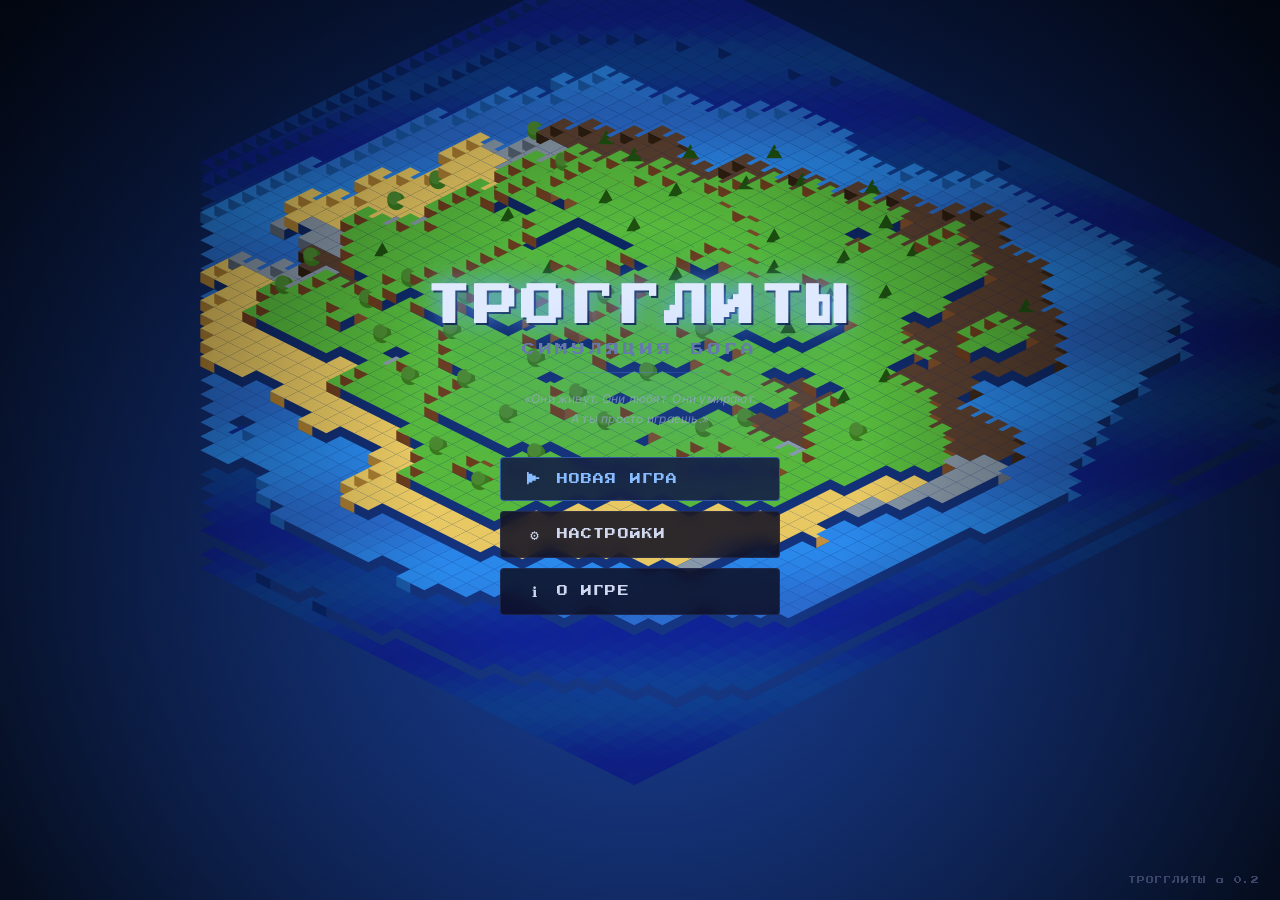
<file: index.html>
<!DOCTYPE html>
<html lang="ru">
<head>
  <meta charset="UTF-8">
  <meta name="viewport" content="width=device-width, initial-scale=1.0, user-scalable=no">
  <title>ТРОГГЛИТЫ — Симуляция Бога</title>
  <link rel="icon" type="image/svg+xml" href="data:image/svg+xml,<svg xmlns='http://www.w3.org/2000/svg' viewBox='0 0 32 32'><rect width='32' height='32' fill='%230c0c1e'/><polygon points='16,4 28,10 28,22 16,28 4,22 4,10' fill='%23358020'/><polygon points='16,4 28,10 16,16' fill='%2342961e'/><polygon points='16,4 4,10 16,16' fill='%232a6e14'/></svg>">
  <link rel="preconnect" href="https://fonts.googleapis.com">
  <link rel="preconnect" href="https://fonts.gstatic.com" crossorigin>
  <link href="https://fonts.googleapis.com/css2?family=Press+Start+2P&family=Inter:wght@300;400;500;600&display=swap" rel="stylesheet">
  <link rel="stylesheet" href="styles/main.css">
</head>
<body>

  <!-- ===== START SCREEN ===== -->
  <div id="start-screen">
    <canvas id="start-canvas"></canvas>
    <div class="start-overlay">
      <div class="title-container">
        <div class="title-glow"></div>
        <h1 class="game-title">ТРОГГЛИТЫ</h1>
        <p class="game-subtitle">СИМУЛЯЦИЯ БОГА</p>
        <div class="title-divider"></div>
        <p class="black-mirror-quote">
          «Они живут. Они любят. Они умирают.<br>
          А ты просто играешь.»
        </p>
      </div>
      <nav class="menu-container">
        <button class="menu-btn primary" id="btn-new-game">
          <span class="btn-icon">▶</span><span>НОВАЯ ИГРА</span>
        </button>
        <button class="menu-btn" id="btn-settings">
          <span class="btn-icon">⚙</span><span>НАСТРОЙКИ</span>
        </button>
        <button class="menu-btn" id="btn-about">
          <span class="btn-icon">ℹ</span><span>О ИГРЕ</span>
        </button>
      </nav>
    </div>
    <div class="version-badge">ТРОГГЛИТЫ α 0.2</div>
  </div>

  <!-- ===== SETTINGS MODAL ===== -->
  <div id="settings-modal" class="modal hidden">
    <div class="modal-content">
      <h2 class="modal-title">НАСТРОЙКИ</h2>
      <div class="settings-group">
        <label>Начальное население</label>
        <input type="range" id="pop-start" min="5" max="50" value="15">
        <span id="pop-start-val">15</span>
      </div>
      <div class="settings-group">
        <label>Скорость симуляции</label>
        <input type="range" id="sim-speed" min="1" max="5" value="2">
        <span id="sim-speed-val">2×</span>
      </div>
      <div class="modal-buttons">
        <button class="menu-btn small" id="btn-settings-close">ЗАКРЫТЬ</button>
      </div>
    </div>
  </div>

  <!-- ===== ABOUT MODAL ===== -->
  <div id="about-modal" class="modal hidden">
    <div class="modal-content">
      <h2 class="modal-title">О ИГРЕ</h2>
      <div class="about-text">
        <p>Трогглиты — существа, живущие в мире-симуляции. Каждый имеет имя, судьбу и желания.</p>
        <p>Ты — их Бог. Создавай горы и моря, призывай жизнь и насылай катастрофы.</p>
        <p class="about-quote">«Добро пожаловать в Чёрное Зеркало.»</p>
        <p class="about-version">
          Версия α 0.2 · 2026<br>
          ЛКМ — инструмент · ПКМ/перетащить — камера<br>
          Колесо — зум · Пробел — пауза · Стрелки — вид
        </p>
      </div>
      <div class="modal-buttons">
        <button class="menu-btn small" id="btn-about-close">ЗАКРЫТЬ</button>
      </div>
    </div>
  </div>

  <!-- ===== GAME UI ===== -->
  <div id="game-ui" class="hidden">

    <!-- Top Bar -->
    <div id="top-bar">
      <div class="top-left">
        <button id="btn-menu" class="icon-btn" title="Меню">☰</button>
        <span class="game-title-small">ТРОГГЛИТЫ</span>
      </div>
      <div class="top-center">
        <div class="time-display">
          <span id="time-icon">☀</span>
          <span id="day-display">День 1</span>
          <div class="time-bar"><div id="time-progress" class="time-fill" style="width:0%"></div></div>
        </div>
        <div class="stats-display">
          <div class="stat-item" title="Население"><span class="stat-icon">👥</span><span id="pop-count">0</span></div>
          <div class="stat-item" title="Погибло"><span class="stat-icon">💀</span><span id="death-count">0</span></div>
          <div class="stat-item" title="Дома"><span class="stat-icon">🏠</span><span id="building-count">0</span></div>
        </div>
      </div>
      <div class="top-right">
        <button id="btn-pause" class="icon-btn" title="Пауза">⏸</button>
        <button id="btn-speed" class="icon-btn" title="Скорость">2×</button>
      </div>
    </div>

    <!-- Left Tools Panel -->
    <div id="tools-panel">
      <div class="panel-header">ИНСТРУМЕНТЫ</div>

      <div class="tool-section">
        <div class="tool-section-label">Ландшафт</div>
        <div class="tool-grid">
          <button class="tool-btn active" data-tool="brush_grass" title="Трава">
            <div class="tool-icon" style="background:linear-gradient(135deg,#56b83c,#3a8820)"></div>
          </button>
          <button class="tool-btn" data-tool="brush_stone" title="Камень">
            <div class="tool-icon" style="background:linear-gradient(135deg,#8a8a8a,#505050)"></div>
          </button>
          <button class="tool-btn" data-tool="brush_dirt" title="Земля">
            <div class="tool-icon" style="background:linear-gradient(135deg,#8a5230,#5a3018)"></div>
          </button>
          <button class="tool-btn" data-tool="brush_sand" title="Песок">
            <div class="tool-icon" style="background:linear-gradient(135deg,#e8c862,#a87c30)"></div>
          </button>
          <button class="tool-btn" data-tool="brush_water" title="Вода">
            <div class="tool-icon water-icon"></div>
          </button>
          <button class="tool-btn" data-tool="brush_lava" title="Лава">
            <div class="tool-icon lava-icon"></div>
          </button>
          <button class="tool-btn" data-tool="brush_snow" title="Снег">
            <div class="tool-icon" style="background:linear-gradient(135deg,#e8f0f4,#9ab0c0)"></div>
          </button>
          <button class="tool-btn" data-tool="erase_feature" title="Убрать объект">
            <div class="tool-icon erase">✕</div>
          </button>
        </div>
      </div>

      <div class="tool-section">
        <div class="tool-section-label">Рельеф</div>
        <div class="tool-grid">
          <button class="tool-btn" data-tool="raise" title="Поднять рельеф">
            <div class="tool-icon terrain-up">▲</div>
          </button>
          <button class="tool-btn" data-tool="lower" title="Опустить рельеф">
            <div class="tool-icon terrain-down">▼</div>
          </button>
        </div>
      </div>

      <div class="tool-section">
        <div class="tool-section-label">Существа</div>
        <div class="tool-grid">
          <button class="tool-btn" data-tool="spawn_troglyte" title="Трогглит (10 маны)">
            <div class="tool-icon troglyte-icon"></div>
          </button>
          <button class="tool-btn" data-tool="spawn_elder" title="Старейшина (20 маны)">
            <div class="tool-icon elder-icon"></div>
          </button>
        </div>
      </div>

      <div class="tool-section">
        <div class="tool-section-label">Стихии</div>
        <div class="tool-grid">
          <button class="tool-btn disaster" data-tool="meteor" title="Метеорит (30 маны)">
            <div class="tool-icon emoji-icon">☄</div>
          </button>
          <button class="tool-btn disaster" data-tool="lightning" title="Молния (15 маны)">
            <div class="tool-icon emoji-icon">⚡</div>
          </button>
          <button class="tool-btn" data-tool="rain" title="Дождь (20 маны)">
            <div class="tool-icon emoji-icon">🌧</div>
          </button>
          <button class="tool-btn disaster" data-tool="earthquake" title="Землетрясение (40 маны)">
            <div class="tool-icon emoji-icon">💥</div>
          </button>
          <button class="tool-btn disaster" data-tool="fire_storm" title="Огненный шторм (25 маны)">
            <div class="tool-icon emoji-icon">🔥</div>
          </button>
          <button class="tool-btn" data-tool="heal" title="Исцеление (20 маны)">
            <div class="tool-icon emoji-icon">✨</div>
          </button>
        </div>
      </div>

      <div class="mana-container">
        <div class="mana-label">МАНА</div>
        <div class="mana-bar"><div id="mana-fill" class="mana-fill" style="width:100%"></div></div>
        <span id="mana-value">100/100</span>
      </div>

      <div class="brush-container">
        <span class="brush-label">РАЗМЕР</span>
        <input type="range" id="brush-size" min="1" max="6" value="1">
        <span id="brush-size-val">1</span>
      </div>
    </div>

    <!-- Main Canvas -->
    <div id="game-canvas-container">
      <canvas id="game-canvas"></canvas>
    </div>

    <!-- Right Info Panel -->
    <div id="info-panel">
      <div class="panel-header">ИНФОРМАЦИЯ</div>
      <div id="info-content">
        <div class="info-hint">
          <p>Нажмите на трогглита,<br>чтобы увидеть<br>его историю.</p>
        </div>
      </div>
      <div class="event-log">
        <div class="panel-header small">СОБЫТИЯ МИРА</div>
        <div id="event-list"></div>
      </div>
    </div>

    <!-- Bottom Bar -->
    <div id="bottom-bar">
      <div class="coords-display">X: <span id="cursor-x">—</span> &nbsp;Z: <span id="cursor-y">—</span></div>
      <div class="biome-display"><span id="biome-name">—</span></div>
      <div class="zoom-display">
        <button id="btn-zoom-out" class="zoom-btn">−</button>
        <span id="zoom-value">140%</span>
        <button id="btn-zoom-in" class="zoom-btn">+</button>
      </div>
    </div>

  </div><!-- #game-ui -->

  <script src="src/config.js"></script>
  <script src="src/noise.js"></script>
  <script src="src/world.js"></script>
  <script src="src/entities.js"></script>
  <script src="src/particles.js"></script>
  <script src="src/renderer.js"></script>
  <script src="src/ui.js"></script>
  <script src="src/main.js"></script>
</body>
</html>
</file>
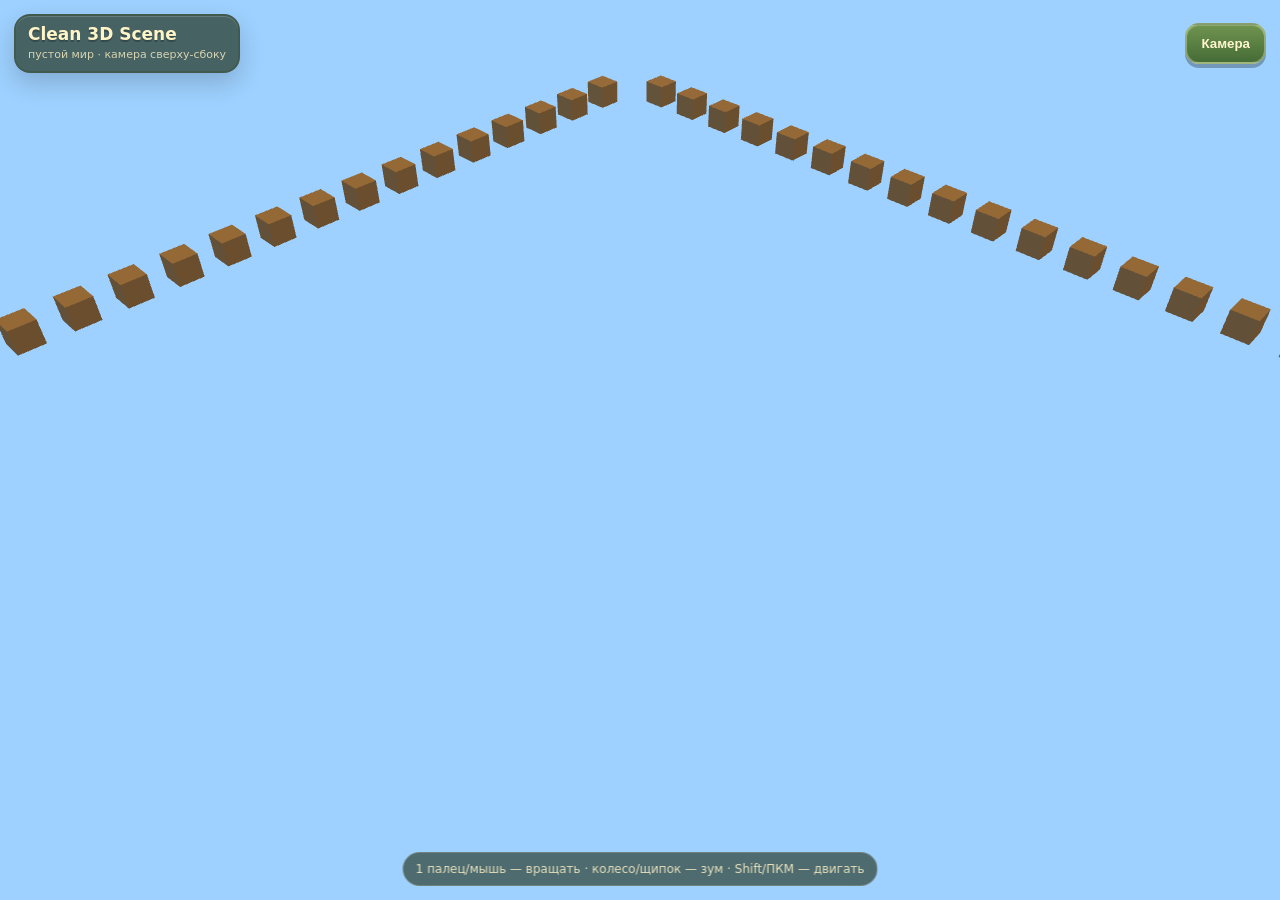
<file: clean-3d/index.html>
<!doctype html>
<html lang="ru">
<head>
  <meta charset="utf-8">
  <meta name="viewport" content="width=device-width,initial-scale=1,maximum-scale=1,user-scalable=no,viewport-fit=cover">
  <meta name="theme-color" content="#86b96e">
  <title>Clean 3D Scene</title>
  <link rel="stylesheet" href="style.css">
</head>
<body>
  <canvas id="game"></canvas>

  <div class="hud">
    <div class="title">
      <strong>Clean 3D Scene</strong>
      <span>пустой мир · камера сверху-сбоку</span>
    </div>
    <button id="resetCamera" type="button">Камера</button>
  </div>

  <div class="hint">1 палец/мышь — вращать · колесо/щипок — зум · Shift/ПКМ — двигать</div>

  <script type="module" src="main.js"></script>
</body>
</html>
</file>
<file: styles/main.css>
@import url('https://fonts.googleapis.com/css2?family=Press+Start+2P&family=Inter:wght@300;400;500;600&display=swap');

*, *::before, *::after { box-sizing: border-box; margin: 0; padding: 0; }

:root {
  --bg-darkest: #06060f;
  --bg-dark: #0c0c1e;
  --bg-panel: #0e0e22;
  --bg-panel-light: #161630;
  --bg-panel-hover: #1c1c3a;
  --accent: #4a8cff;
  --accent-green: #44cc66;
  --accent-red: #ff4455;
  --accent-gold: #ffcc00;
  --accent-purple: #9966ff;
  --accent-orange: #ff8800;
  --text: #d0d8f0;
  --text-dim: #6878a8;
  --text-muted: #3a4468;
  --border: rgba(80, 100, 180, 0.2);
  --border-bright: rgba(80, 120, 255, 0.4);
  --glow-blue: rgba(74, 140, 255, 0.4);
  --glow-green: rgba(68, 204, 102, 0.4);
  --scrollbar-w: 4px;
}

html, body {
  width: 100%; height: 100%;
  overflow: hidden;
  background: var(--bg-darkest);
  color: var(--text);
  font-family: 'Inter', sans-serif;
  font-size: 13px;
  user-select: none;
  -webkit-user-select: none;
}

/* ---- SCROLLBARS ---- */
::-webkit-scrollbar { width: var(--scrollbar-w); }
::-webkit-scrollbar-track { background: var(--bg-dark); }
::-webkit-scrollbar-thumb { background: var(--text-muted); border-radius: 2px; }

/* ======== START SCREEN ======== */
#start-screen {
  position: fixed; inset: 0; z-index: 100;
  display: flex; align-items: center; justify-content: center;
  transition: opacity 0.8s ease;
}
#start-screen.fade-out { opacity: 0; pointer-events: none; }

#start-canvas {
  position: absolute; inset: 0;
  width: 100%; height: 100%;
  image-rendering: pixelated;
}

.start-overlay {
  position: relative; z-index: 2;
  display: flex; flex-direction: column;
  align-items: center; gap: 28px;
  padding: 40px;
}

.title-container {
  text-align: center;
  animation: titleFloat 4s ease-in-out infinite;
}

@keyframes titleFloat {
  0%, 100% { transform: translateY(0px); }
  50% { transform: translateY(-8px); }
}

.title-glow {
  position: absolute;
  width: 500px; height: 200px;
  top: 50%; left: 50%;
  transform: translate(-50%, -80%);
  background: radial-gradient(ellipse, rgba(74,140,255,0.15) 0%, transparent 70%);
  pointer-events: none;
  animation: glowPulse 3s ease-in-out infinite;
}

@keyframes glowPulse {
  0%, 100% { opacity: 0.6; transform: translate(-50%, -80%) scale(1); }
  50% { opacity: 1; transform: translate(-50%, -80%) scale(1.1); }
}

.game-title {
  font-family: 'Press Start 2P', monospace;
  font-size: clamp(22px, 4vw, 44px);
  letter-spacing: 0.08em;
  color: #e0eaff;
  text-shadow:
    0 0 20px rgba(100, 160, 255, 0.8),
    0 0 40px rgba(100, 160, 255, 0.4),
    0 0 80px rgba(100, 160, 255, 0.2),
    2px 2px 0px rgba(0, 0, 30, 0.9);
  animation: titleShimmer 5s ease-in-out infinite;
}

@keyframes titleShimmer {
  0%, 100% { text-shadow: 0 0 20px rgba(100,160,255,0.8), 0 0 40px rgba(100,160,255,0.4), 2px 2px 0 rgba(0,0,30,0.9); }
  50% { text-shadow: 0 0 30px rgba(140,200,255,1), 0 0 60px rgba(100,160,255,0.7), 0 0 100px rgba(80,120,255,0.3), 2px 2px 0 rgba(0,0,30,0.9); }
}

.game-subtitle {
  font-family: 'Press Start 2P', monospace;
  font-size: clamp(8px, 1.2vw, 13px);
  letter-spacing: 0.3em;
  color: var(--text-dim);
  margin-top: 14px;
  text-transform: uppercase;
}

.title-divider {
  width: 200px; height: 1px;
  background: linear-gradient(90deg, transparent, var(--border-bright), transparent);
  margin: 16px auto;
}

.black-mirror-quote {
  font-size: 12px;
  color: rgba(160, 170, 200, 0.7);
  font-style: italic;
  line-height: 1.7;
  text-align: center;
  letter-spacing: 0.02em;
}

/* ---- MENU BUTTONS ---- */
.menu-container {
  display: flex; flex-direction: column;
  gap: 10px; width: 280px;
}

.menu-btn {
  display: flex; align-items: center; gap: 12px;
  padding: 14px 24px;
  background: rgba(14, 14, 34, 0.85);
  border: 1px solid var(--border);
  border-radius: 4px;
  color: var(--text);
  font-family: 'Press Start 2P', monospace;
  font-size: 11px;
  letter-spacing: 0.1em;
  cursor: pointer;
  transition: all 0.2s ease;
  backdrop-filter: blur(8px);
  position: relative;
  overflow: hidden;
  width: 100%;
  justify-content: flex-start;
}

.menu-btn::before {
  content: '';
  position: absolute; inset: 0;
  background: linear-gradient(90deg, var(--accent) 0%, transparent 100%);
  opacity: 0;
  transition: opacity 0.2s;
}

.menu-btn:hover {
  border-color: var(--border-bright);
  color: #fff;
  box-shadow: 0 0 20px var(--glow-blue), inset 0 0 20px rgba(74,140,255,0.05);
  transform: translateX(4px);
}

.menu-btn:hover::before { opacity: 0.08; }
.menu-btn:active { transform: translateX(2px) scale(0.99); }

.menu-btn.primary {
  border-color: rgba(74, 140, 255, 0.5);
  background: rgba(20, 30, 70, 0.9);
  color: #88bbff;
}
.menu-btn.primary:hover {
  background: rgba(30, 50, 100, 0.95);
  color: #aaccff;
  box-shadow: 0 0 30px var(--glow-blue);
}

.menu-btn.small {
  font-size: 9px;
  padding: 10px 18px;
  width: auto;
}

.btn-icon { font-size: 14px; width: 20px; text-align: center; }

.version-badge {
  font-family: 'Press Start 2P', monospace;
  font-size: 8px;
  color: var(--text-muted);
  letter-spacing: 0.1em;
  position: fixed; bottom: 16px; right: 20px;
}

/* ======== MODALS ======== */
.modal {
  position: fixed; inset: 0; z-index: 200;
  display: flex; align-items: center; justify-content: center;
  background: rgba(0, 0, 10, 0.7);
  backdrop-filter: blur(6px);
  animation: fadeIn 0.2s ease;
}
.modal.hidden { display: none; }

@keyframes fadeIn { from { opacity: 0; } to { opacity: 1; } }

.modal-content {
  background: var(--bg-panel);
  border: 1px solid var(--border-bright);
  border-radius: 8px;
  padding: 32px;
  min-width: 360px;
  box-shadow: 0 0 60px rgba(0,0,30,0.8), 0 0 30px var(--glow-blue);
  animation: slideUp 0.25s ease;
}

@keyframes slideUp {
  from { transform: translateY(20px); opacity: 0; }
  to { transform: translateY(0); opacity: 1; }
}

.modal-title {
  font-family: 'Press Start 2P', monospace;
  font-size: 14px;
  color: #aaccff;
  margin-bottom: 24px;
  text-shadow: 0 0 12px var(--glow-blue);
}

.settings-group {
  display: flex; flex-direction: column; gap: 6px;
  margin-bottom: 18px;
}

.settings-group label {
  font-size: 11px;
  color: var(--text-dim);
  text-transform: uppercase;
  letter-spacing: 0.08em;
}

.settings-group select,
.settings-group input[type="range"] {
  background: var(--bg-dark);
  border: 1px solid var(--border);
  color: var(--text);
  padding: 7px 10px;
  border-radius: 4px;
  font-family: 'Inter', sans-serif;
  font-size: 13px;
  width: 100%;
}

.settings-group select:focus { outline: none; border-color: var(--accent); }

.settings-group input[type="range"] {
  padding: 4px 0;
  accent-color: var(--accent);
}

.settings-group span {
  font-size: 12px; color: var(--accent);
  text-align: right;
}

.modal-buttons { margin-top: 24px; display: flex; justify-content: flex-end; gap: 10px; }

.about-text {
  display: flex; flex-direction: column; gap: 14px;
  max-width: 320px;
}
.about-text p { line-height: 1.7; color: var(--text-dim); }
.about-quote {
  font-style: italic;
  color: rgba(180, 190, 220, 0.8) !important;
  border-left: 2px solid var(--accent);
  padding-left: 12px;
}
.about-version {
  font-size: 11px;
  color: var(--text-muted) !important;
}

/* ======== GAME UI ======== */
#game-ui {
  position: fixed; inset: 0;
  display: grid;
  grid-template-rows: 44px 1fr 30px;
  grid-template-columns: 170px 1fr 230px;
  grid-template-areas:
    "topbar topbar topbar"
    "tools  canvas info"
    "bottom bottom bottom";
  gap: 0;
}
#game-ui.hidden { display: none; }

/* ---- TOP BAR ---- */
#top-bar {
  grid-area: topbar;
  background: var(--bg-panel);
  border-bottom: 1px solid var(--border);
  display: flex; align-items: center;
  padding: 0 12px; gap: 12px;
  z-index: 10;
}

.top-left { display: flex; align-items: center; gap: 8px; min-width: 140px; }
.top-center { flex: 1; display: flex; align-items: center; justify-content: center; gap: 20px; }
.top-right { display: flex; align-items: center; gap: 6px; }

.game-title-small {
  font-family: 'Press Start 2P', monospace;
  font-size: 9px;
  color: var(--accent);
  letter-spacing: 0.08em;
  text-shadow: 0 0 8px var(--glow-blue);
}

.time-display {
  display: flex; align-items: center; gap: 8px;
}
#time-icon { font-size: 16px; }
#day-display { font-size: 11px; color: var(--text-dim); white-space: nowrap; }

.time-bar {
  width: 80px; height: 4px;
  background: var(--bg-dark);
  border-radius: 2px;
  overflow: hidden;
}
.time-fill {
  height: 100%;
  background: linear-gradient(90deg, var(--accent-gold), var(--accent-orange));
  transition: width 0.5s linear;
}

.stats-display {
  display: flex; align-items: center; gap: 16px;
}
.stat-item {
  display: flex; align-items: center; gap: 4px;
  font-size: 13px;
  color: var(--text);
}
.stat-item .stat-icon { font-size: 15px; }

.icon-btn {
  background: var(--bg-panel-light);
  border: 1px solid var(--border);
  color: var(--text-dim);
  width: 30px; height: 30px;
  border-radius: 4px;
  cursor: pointer;
  font-size: 14px;
  transition: all 0.15s;
  display: flex; align-items: center; justify-content: center;
}
.icon-btn:hover { border-color: var(--accent); color: var(--accent); }

/* ---- TOOLS PANEL ---- */
#tools-panel {
  grid-area: tools;
  background: var(--bg-panel);
  border-right: 1px solid var(--border);
  display: flex; flex-direction: column;
  overflow-y: auto;
  overflow-x: hidden;
}

.panel-header {
  font-family: 'Press Start 2P', monospace;
  font-size: 7px;
  letter-spacing: 0.12em;
  color: var(--text-muted);
  padding: 10px 12px 6px;
  border-bottom: 1px solid var(--border);
}
.panel-header.small { font-size: 6px; padding: 8px 10px 4px; }

.tool-section { padding: 8px 10px; }
.tool-section-label {
  font-size: 9px;
  font-weight: 600;
  letter-spacing: 0.1em;
  color: var(--text-muted);
  margin-bottom: 6px;
  text-transform: uppercase;
}

.tool-grid {
  display: grid;
  grid-template-columns: repeat(4, 1fr);
  gap: 4px;
}

.tool-btn {
  background: var(--bg-panel-light);
  border: 1px solid var(--border);
  border-radius: 4px;
  width: 34px; height: 34px;
  cursor: pointer;
  display: flex; align-items: center; justify-content: center;
  transition: all 0.15s;
  position: relative;
  overflow: hidden;
}

.tool-btn:hover {
  border-color: var(--border-bright);
  background: var(--bg-panel-hover);
  transform: scale(1.08);
}

.tool-btn.active {
  border-color: var(--accent);
  background: rgba(74, 140, 255, 0.15);
  box-shadow: 0 0 10px rgba(74, 140, 255, 0.3);
}

.tool-btn.disaster { border-color: rgba(255, 68, 68, 0.3); }
.tool-btn.disaster:hover { border-color: var(--accent-red); }
.tool-btn.disaster.active { border-color: var(--accent-red); background: rgba(255,68,68,0.15); }

/* Tool icons */
.tool-icon {
  width: 22px; height: 22px; border-radius: 3px;
  image-rendering: pixelated;
}
.water-icon { background: #2a7adf; animation: waterShimmer 2s ease-in-out infinite; }
.lava-icon  { background: #e04800; animation: lavaGlow 1.5s ease-in-out infinite; box-shadow: 0 0 4px rgba(220,80,0,0.4); }

.tool-icon.erase,
.tool-icon.terrain-up,
.tool-icon.terrain-down,
.tool-icon.emoji-icon {
  background: transparent;
  color: var(--text);
  font-size: 15px;
  display: flex; align-items: center; justify-content: center;
  border: none;
}
.tool-icon.erase { color: var(--text-dim); font-size: 13px; border: 1px dashed var(--border); }
.tool-icon.terrain-up   { color: #88ffcc; font-size: 14px; }
.tool-icon.terrain-down { color: #ff8888; font-size: 14px; }

.troglyte-icon {
  background: linear-gradient(180deg, #8aa0a8 0%, #8aa0a8 60%, #3a2820 60%);
  position: relative; border-radius: 3px;
}
.troglyte-icon::before {
  content: '';
  position: absolute;
  width: 7px; height: 5px;
  background: #88ffaa;
  top: 3px; left: 50%; transform: translateX(-50%);
  border-radius: 50%;
  box-shadow: 0 0 5px #88ffaa;
}

.elder-icon {
  background: linear-gradient(180deg, #8aa0a8 0%, #8aa0a8 60%, #3a2820 60%);
  position: relative; border-radius: 3px;
  border-top: 2px solid #ffd700;
  box-shadow: 0 -2px 6px rgba(255,215,0,0.4);
}
.elder-icon::before {
  content: '';
  position: absolute;
  width: 7px; height: 5px;
  background: #ffd700;
  top: 4px; left: 50%; transform: translateX(-50%);
  border-radius: 50%;
  box-shadow: 0 0 6px #ffd700;
}

@keyframes waterShimmer {
  0%, 100% { background: #2a7adf; }
  50% { background: #3a8aef; box-shadow: 0 0 6px rgba(60,140,240,0.4); }
}
@keyframes lavaGlow {
  0%, 100% { background: #c43800; }
  50% { background: #e04800; box-shadow: 0 0 12px rgba(220,80,0,0.7); }
}

/* Mana */
.mana-container {
  margin: 8px 10px 4px;
}
.mana-label {
  font-size: 9px; font-weight: 600;
  color: var(--text-muted); letter-spacing: 0.1em;
  margin-bottom: 4px;
}
.mana-bar {
  height: 6px;
  background: var(--bg-dark);
  border: 1px solid var(--border);
  border-radius: 3px;
  overflow: hidden;
}
.mana-fill {
  height: 100%;
  background: linear-gradient(90deg, #6644cc, #8866ff);
  transition: width 0.3s ease;
  box-shadow: 0 0 6px rgba(140, 100, 255, 0.6);
}
#mana-value {
  display: block;
  font-size: 10px;
  color: var(--text-dim);
  text-align: right;
  margin-top: 2px;
}

/* Brush size */
.brush-container {
  margin: 6px 10px 10px;
  display: flex; align-items: center; gap: 8px;
}
.brush-label {
  font-size: 9px; font-weight: 600;
  color: var(--text-muted); letter-spacing: 0.1em;
  white-space: nowrap;
}
.brush-container input[type="range"] {
  flex: 1;
  accent-color: var(--accent);
}
.brush-container span { font-size: 11px; color: var(--accent); min-width: 14px; }

/* ---- GAME CANVAS ---- */
#game-canvas-container {
  grid-area: canvas;
  position: relative;
  overflow: hidden;
  cursor: crosshair;
  background: #06060f;
}

#game-canvas {
  display: block;
  width: 100%; height: 100%;
  image-rendering: pixelated;
  image-rendering: crisp-edges;
}

#cursor-tooltip {
  position: absolute;
  background: rgba(10, 10, 30, 0.92);
  border: 1px solid var(--border-bright);
  color: var(--text);
  padding: 6px 10px;
  border-radius: 4px;
  font-size: 12px;
  pointer-events: none;
  z-index: 5;
  backdrop-filter: blur(4px);
}

/* ---- INFO PANEL ---- */
#info-panel {
  grid-area: info;
  background: var(--bg-panel);
  border-left: 1px solid var(--border);
  display: flex; flex-direction: column;
  overflow: hidden;
}

#info-content {
  flex: 1;
  padding: 10px;
  overflow-y: auto;
}

.info-hint {
  display: flex; align-items: center; justify-content: center;
  height: 100%;
  text-align: center;
}
.info-hint p {
  color: var(--text-muted);
  font-size: 12px;
  line-height: 1.8;
}

.entity-info { display: flex; flex-direction: column; gap: 8px; }
.entity-name {
  font-family: 'Press Start 2P', monospace;
  font-size: 11px;
  color: #aaccff;
}
.entity-name.elder { color: var(--accent-gold); text-shadow: 0 0 8px rgba(255,200,0,0.5); }
.entity-type { font-size: 11px; color: var(--text-dim); }
.entity-state {
  font-size: 11px; color: var(--accent-green);
  padding: 3px 7px;
  background: rgba(68,204,102,0.1);
  border: 1px solid rgba(68,204,102,0.2);
  border-radius: 3px;
  display: inline-block;
}

.info-stats { display: flex; flex-direction: column; gap: 6px; margin-top: 4px; }
.stat-row { display: flex; align-items: center; gap: 6px; }
.stat-label { font-size: 10px; color: var(--text-dim); width: 58px; flex-shrink: 0; }
.stat-bar {
  flex: 1; height: 5px;
  background: var(--bg-dark);
  border-radius: 3px; overflow: hidden;
  border: 1px solid var(--border);
}
.stat-fill { height: 100%; transition: width 0.4s ease; border-radius: 3px; }
.stat-val { font-size: 10px; color: var(--text-dim); width: 36px; text-align: right; flex-shrink: 0; }

.entity-extra {
  display: flex; flex-direction: column; gap: 4px;
  margin-top: 4px;
  padding-top: 8px;
  border-top: 1px solid var(--border);
}
.extra-item { font-size: 11px; color: var(--text-dim); }

/* Event log */
.event-log {
  border-top: 1px solid var(--border);
  max-height: 180px;
  overflow: hidden;
  display: flex; flex-direction: column;
}
#event-list {
  overflow-y: auto;
  padding: 6px 8px;
  flex: 1;
}
.event-item {
  display: flex; flex-direction: column;
  padding: 4px 0;
  border-bottom: 1px solid rgba(255,255,255,0.04);
  animation: fadeIn 0.3s ease;
}
.event-day { font-size: 9px; color: var(--text-muted); }
.event-text { font-size: 11px; color: var(--text-dim); line-height: 1.4; }

/* ---- BOTTOM BAR ---- */
#bottom-bar {
  grid-area: bottom;
  background: var(--bg-panel);
  border-top: 1px solid var(--border);
  display: flex; align-items: center;
  padding: 0 12px; gap: 20px;
  font-size: 11px;
  color: var(--text-muted);
}

.coords-display { min-width: 120px; font-family: monospace; letter-spacing: 0.05em; }
.biome-display { flex: 1; text-align: center; color: var(--text-dim); }
.zoom-display { display: flex; align-items: center; gap: 6px; }

.zoom-btn {
  background: var(--bg-panel-light);
  border: 1px solid var(--border);
  color: var(--text-dim);
  width: 22px; height: 22px;
  border-radius: 3px;
  cursor: pointer;
  font-size: 14px;
  display: flex; align-items: center; justify-content: center;
  transition: all 0.15s;
  line-height: 1;
}
.zoom-btn:hover { border-color: var(--accent); color: var(--accent); }
#zoom-value { font-size: 11px; min-width: 38px; text-align: center; }

/* ======== NOTIFICATIONS ======== */
.notification {
  position: fixed;
  bottom: 50px; left: 50%;
  transform: translateX(-50%) translateY(20px);
  background: var(--bg-panel);
  border: 1px solid var(--border-bright);
  color: var(--text);
  padding: 10px 20px;
  border-radius: 6px;
  font-size: 13px;
  opacity: 0;
  transition: all 0.3s ease;
  z-index: 1000;
  backdrop-filter: blur(8px);
  box-shadow: 0 4px 20px rgba(0,0,20,0.7);
  white-space: nowrap;
  pointer-events: none;
}
.notification.show {
  opacity: 1;
  transform: translateX(-50%) translateY(0);
}
.notification.warn { border-color: rgba(255, 200, 0, 0.6); color: var(--accent-gold); }
.notification.error { border-color: rgba(255, 68, 68, 0.6); color: var(--accent-red); }
.notification.success { border-color: rgba(68, 204, 102, 0.5); color: var(--accent-green); }

/* ======== UTILITY ======== */
.hidden { display: none !important; }
.visible { display: flex !important; }

/* Scanline overlay for atmosphere */
#game-canvas-container::after {
  content: '';
  position: absolute; inset: 0;
  background: repeating-linear-gradient(
    0deg,
    transparent,
    transparent 2px,
    rgba(0, 0, 0, 0.04) 2px,
    rgba(0, 0, 0, 0.04) 4px
  );
  pointer-events: none;
  z-index: 1;
}

/* Focus styles */
button:focus-visible {
  outline: 2px solid var(--accent);
  outline-offset: 2px;
}
</file>
<file: clean-3d/style.css>
*{box-sizing:border-box;margin:0;padding:0}html,body{width:100%;height:100%;overflow:hidden;background:#88b96f;font-family:system-ui,-apple-system,BlinkMacSystemFont,"Segoe UI",sans-serif;color:#f7f0d5;touch-action:none;user-select:none}#game{position:fixed;inset:0;width:100vw;height:100dvh;display:block;background:linear-gradient(180deg,#9fd0ff 0%,#cde9ff 46%,#8dbd6d 47%,#5f8e48 100%)}.hud{position:fixed;left:max(14px,env(safe-area-inset-left));top:max(14px,env(safe-area-inset-top));right:max(14px,env(safe-area-inset-right));z-index:5;display:flex;align-items:center;justify-content:space-between;gap:12px;pointer-events:none}.title{padding:10px 12px;border:2px solid rgba(57,73,38,.32);background:rgba(30,47,25,.68);border-radius:16px;box-shadow:0 10px 24px rgba(0,0,0,.18),inset 0 1px 0 rgba(255,255,255,.16);backdrop-filter:blur(10px)}.title strong{display:block;font-size:17px;line-height:1;color:#fff4c8;text-shadow:0 2px 0 rgba(0,0,0,.25)}.title span{display:block;margin-top:5px;font-size:11px;color:rgba(255,244,200,.78)}button{pointer-events:auto;border:2px solid rgba(255,245,205,.35);border-radius:14px;padding:11px 14px;background:linear-gradient(180deg,#6f944f,#466c37);color:#fff5d1;font-weight:900;box-shadow:0 4px 0 rgba(0,0,0,.28),inset 0 1px 0 rgba(255,255,255,.18)}button:active{transform:translateY(2px);box-shadow:0 2px 0 rgba(0,0,0,.28)}.hint{position:fixed;left:50%;bottom:max(14px,env(safe-area-inset-bottom));transform:translateX(-50%);z-index:5;padding:9px 12px;border-radius:999px;background:rgba(29,45,24,.62);border:1px solid rgba(255,245,205,.18);font-size:12px;color:rgba(255,244,200,.86);backdrop-filter:blur(10px);white-space:nowrap}@media(max-width:650px){.hud{align-items:flex-start}.title strong{font-size:15px}.title span{font-size:10px}.hint{font-size:10px;max-width:calc(100vw - 24px);white-space:normal;text-align:center}}
</file>
